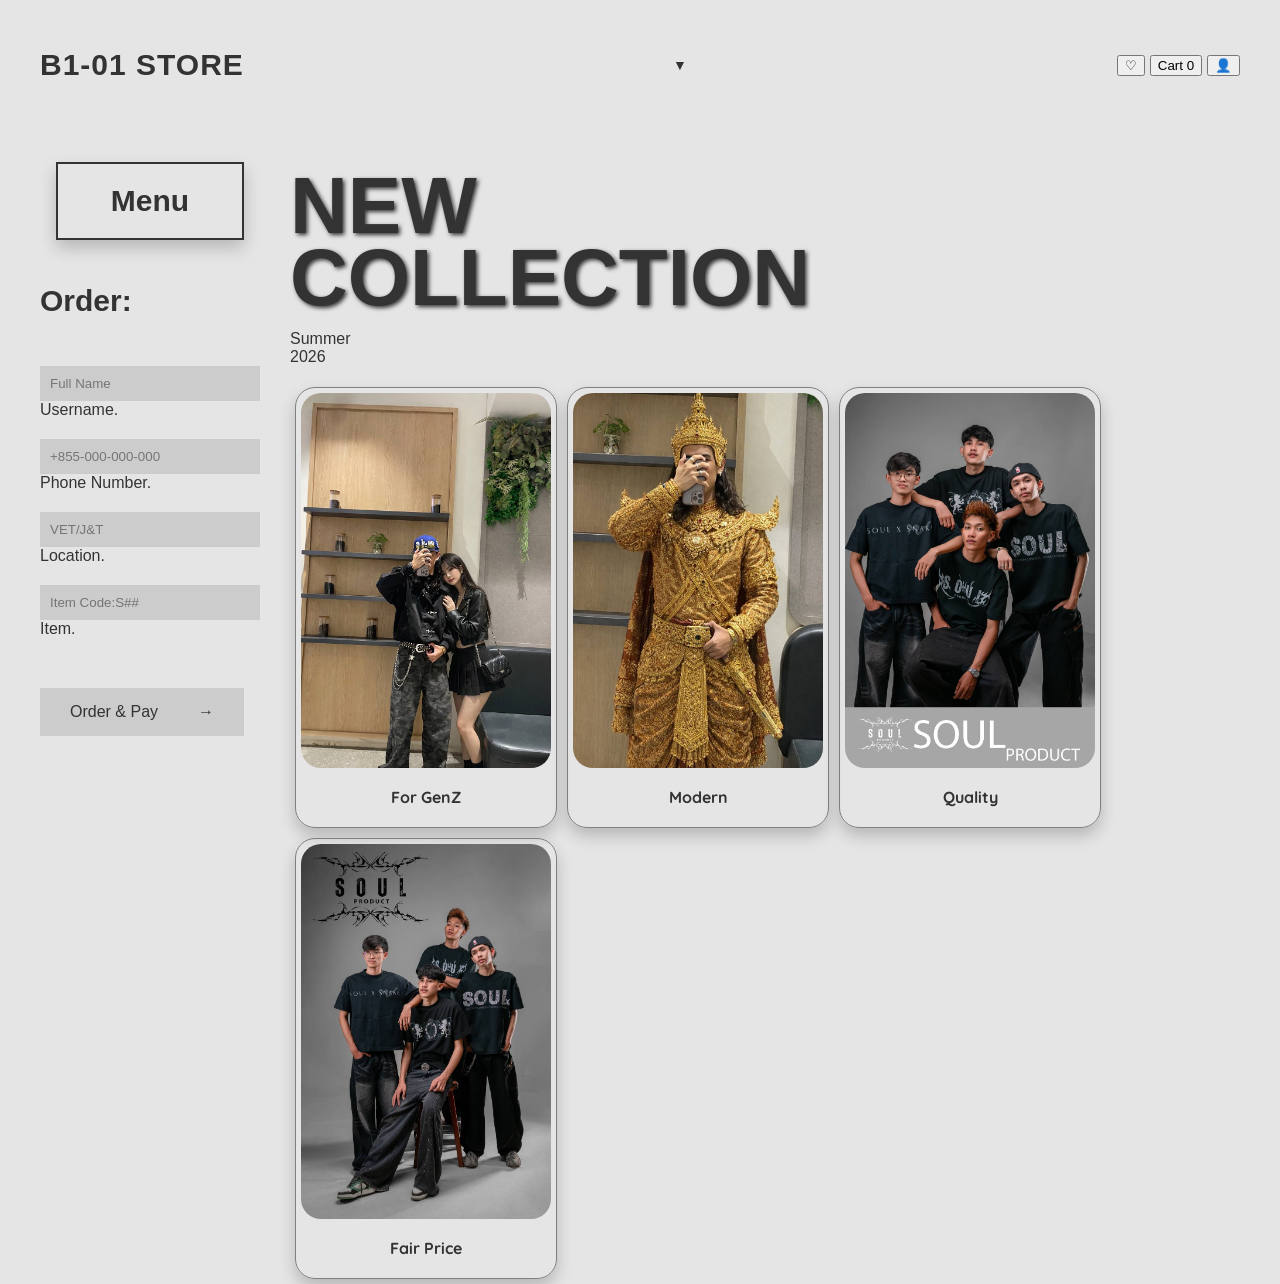
<file: Buy.html>
<!DOCTYPE html>
<html lang="en">
<head>
    <meta charset="UTF-8">
    <meta name="viewport" content="width=device-width, initial-scale=1.0">
    <title>B1-01 Shop</title>
    <link rel="stylesheet" href="style.css">
</head>
<body>
    <div class="grain-overlay"></div>

    <header>
      <h3><li>B1-01 Store</li></h3>
       
        <div class="logo">▼</div>
        <div class="right-nav">
            <button class="icon-btn">♡</button>
            <button class="cart-btn">Cart <span>0</span></button>
            <button class="icon-btn">👤</button>
        </div>
    </header>

    <main class="container">
        <aside class="sidebar">
            <ul class="categories">
                <div class="nav">
         <ul>
            <li><a href="index.html">Menu</a>
                <ul>
                    <li><a href="Shirt.html">Shirt</a></li>
                    <li><a href="Pant.html">Pant</a></li>
                    <li><a href="Watch.html">Watch</a></li>
                    <li><a href="Hat.html">Hat&Cap</a></li>
                    <li><a href="Shoe.html">Shoe</a></li>
                </ul>
            </li>
        </ul>
       </div>
            </ul><h3>Order:</h3>
                <div class="search-bar">
                <input type="text" placeholder="Full Name">Username.
                <div class="search-bar">
                <input type="text" placeholder="+855-000-000-000">Phone Number.
              <div class="search-bar">
                <input type="text" placeholder="VET/J&T">Location.
                <div class="search-bar">
                <input type="text" placeholder="Item Code:S##">Item.<br>
                <a href="https://link.payway.com.kh/ABAPAY84382757i"><div class="shop-cta">
                    <span>Order & Pay</span>
                    <span class="arrow">→</span>
                </div></a>
        </aside>

        <section class="hero-content">
            <div class="title-area">
                <h1>NEW<br>COLLECTION</h1>
                <p>Summer<br>2026</p>
                </div>
            </div>
            <div class="img">
            <a target="_blank" href="Assets/model1.jpg">
                <img src = "Assets/model1.jpg" alt = "Trolltunga Norway">
            </a>
            <div class="desc">For GenZ</div>
        </div>
        <div class="img">
            <a target="_blank" href="Assets/model2.jpg">
                <img src = "Assets/model2.jpg" alt = "Trolltunga Norway">
            </a>
            <div class="desc">Modern</div>
        </div>
            <div class="img">
            <a target="_blank" href="Assets/model3.jpg">
                <img src = "Assets/model3.jpg" alt = "Trolltunga Norway">
            </a>
            <div class="desc">Quality</div>
        </div>
            <div class="img">
            <a target="_blank" href="Assets/model4.jpg">
                <img src = "Assets/model4.jpg" alt = "Trolltunga Norway">
            </a>
            <div class="desc">Fair Price</div>
        </div>
        </section>
    </main>
</body>
</html>
</file>
<file: style.css>
@import url('https://fonts.googleapis.com/css2?family=Quicksand:wght@300..700&display=swap');
:root {
    --bg-color: #e5e5e5;
    --text-color: #333;
    --accent-gray: #ccc;
}
body {
    background-color: var(--bg-color);
    color: var(--text-color);
    font-family: 'Helvetica Neue', Arial, sans-serif;
    margin: 0;
    overflow-x: hidden;
}
header {
    display: flex;
    justify-content: space-between;
    align-items: center;
    padding: 20px 40px;
    letter-spacing: 1px;
    text-transform: uppercase;
    font-size: 14px;
    list-style: none;
}
.container {
    display: grid;
    grid-template-columns: 250px 1fr;
    padding: 0 40px;
}

.sidebar .categories {
    list-style: none;
    padding: 0;
    font-weight: bold;
    line-height: 1.8;
}
h1 {
    font-size: 80px;
    line-height: 0.9;
    margin: 40px 0 10px 0;
    font-weight: 900;
    text-shadow: 2px 2px 4px #333;
}
h2 {
    font-size: 50px;
    line-height: 0.9;
    margin: 40px 0 10px 0;
    font-weight: 900;
}
h3 {
    font-size: 30px;
    line-height: 1;
    font-weight: 700;
}
.shop-cta {
    background: var(--accent-gray);
    display: inline-flex;
    align-items: center;
    padding: 15px 30px;
    gap: 40px;
    color: #333;
    margin-top: 50px;
}
img {
    border-radius: 20px;
}
div.img {
    margin: 5px;
    border: 1px solid gray;
    float:left;
    width:250px;
    border-radius:20px;
    padding: 5px;
    font-family: Quicksand;
    font-weight: bold;
    box-shadow: 0px 8px 16px 0px rgba(0,0,0,0.2);
}
div.img:hover{
    border: 1px solid #333;
    color: #333;
    font-style: italic;
    transition:all 0.5s;
    transform: scale(125%);
    box-shadow: 0px 8px 16px 0px rgba(0,0,0,0.2);
}
div.img img {
    width:100%;
    height: auto;
}
div.desc {
    padding: 15px;
    text-align: center;
}
.nav{ 
     margin-top:10px ;
     background-color:#e5e5e5;
	 padding:5px;
     min-width: px;
     font-size: 30px;
}
.nav ul{ 
    margin:0px auto;
	padding:0px;}
.nav ul li{ 
    list-style:none;
    display:inline-block;
	border-radius:5px;
	background-color:none;
	padding:10px;
	margin:1px;
	position:relative;
    width: 100%;
}
.nav ul li a { 
    color:#333;
	text-decoration:none;
	padding:10px 42px;
    display: block;
    border: 2px solid #333;
    background-color:#e5e5e5 ;
    box-shadow: 0px 8px 16px 0px rgba(0,0,0,0.2);
    width: 100px;
    text-align: center;
}
.nav ul li a:hover{ 
    background-color: #333;
    color:#FFF;
	border-radius:0px;
    transform: scale(110%);
    transition: 0.5s;
}
.nav ul ul{ 
    visibility:hidden;
    position:absolute;    
}
.nav ul li ul li{
    background-color: none;
}
.nav ul li:hover ul{
    visibility:visible;
    left:-1px; 
}
.search-bar input {
    background: var(--accent-gray);
    border: none;
    padding: 10px;
    width: 80%;
    margin-top: 20px;
}
.footer-content{
    background-color: var(--bg-color);
    text-align: center;
    padding: 20px;
    margin-top: 40px;
}
.Social-Media{
    display: inline-flex;
    list-style: none;
}
.Social-Media .icons{
    position: relative;
    background-color: #FFFFFF;
    border-radius: 50%;
    padding: 15px;
    margin: 10px;
    width: 20px;
    height: 20px;
    font-size: 18px;
    display: flex;
    justify-content: center;
    align-items: center;
    flex-direction: column;
    box-shadow: 0 10px 10px rgba(0,0,0,0.1);
    cursor: pointer;
    transition: all 0.2s cubic-bezier(0.68,-0.55,0.265,1.55);
}
.Social-Media .icon-label{
    position: absolute;
    top: 0;
    font-size: 14px;
    background-color: #FFFFFF;
    color: #FFFFFF;
    padding: 5px 8px;
    border-radius: 5px;
    box-shadow: 0 10px 10px rgba(0,0,0,0.1);
    opacity: 0;
    pointer-events: none;
    transition: all 0.2s cubic-bezier(0.68,-0.55,0.265,1.55);
}
.Social-Media .icon-label::before{
    position: absolute;
    content: "";
    height: 8px;
    width: 8px;
    background: #FFFFFF;
    bottom: -3px;
    left: 50%;
    transform: translate(-50%) rotate(45deg);
    transition: all 0.3s cubic-bezier(0.68,-0.55,0.265,1.55);
}
.Social-Media .icons:hover .icon-label{
    top: -45px;
    opacity: 1;
    visibility: visible;
    pointer-events: auto;
}
.Social-Media .icons:hover span,
.social-Media .icons:hover .icon-label{
    text-shadow: 0px -1px 0px rgba(0,0,0,0.1);
    color: var(--text-color);
}
</file>
